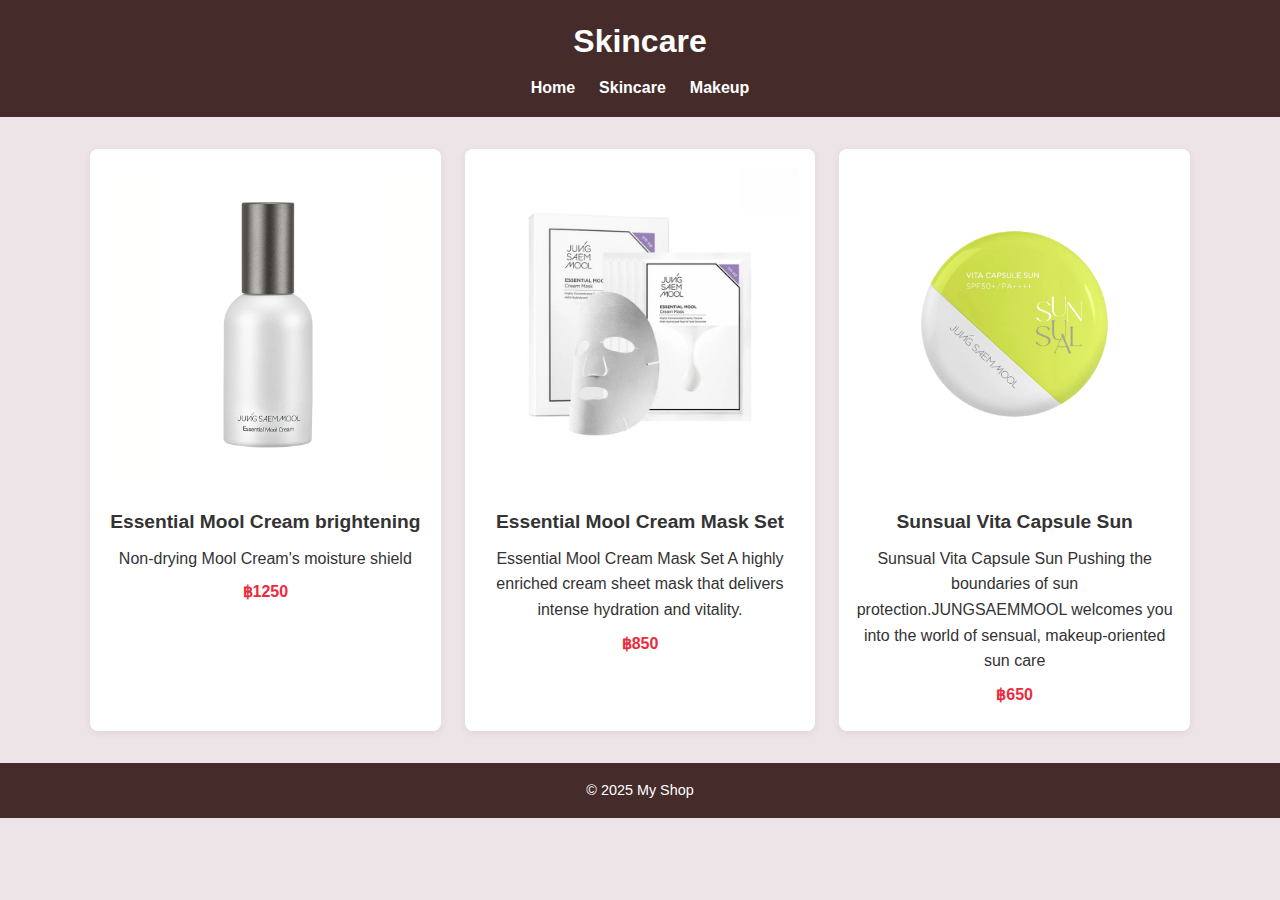
<file: my1stcategory.html>
<!DOCTYPE html>
<html lang="en">
<head>
  <meta charset="utf-8" />
  <meta name="viewport" content="width=device-width, initial-scale=1" />
  <title>Skincare - My Shop</title>
  <link rel="stylesheet" href="mystyle.css" />
</head>
<body>
  <header class="site-header">
    <h1>Skincare</h1>
    <nav>
      <ul class="menu">
        <li><a href="index.html">Home</a></li>
        <li><a href="my1stcategory.html">Skincare</a></li>
        <li><a href="my2ndcategory.html">Makeup</a></li>
      </ul>
    </nav>
  </header>

  <main class="container">
    <section class="products">
      <article class="product-card">
        <img src="resources/8809467633446_1.webp" alt="Essential Mool Cream 50ml" />
        <h2>Essential Mool Cream brightening</h2>
        <p>Non-drying Mool Cream's moisture shield</p>
        <p class="price">฿1250</p>
      </article>
      <article class="product-card">
        <img src="resources/8809467636683_1.webp" alt="Essential Mool Cream Mask Set" />
        <h2>Essential Mool Cream Mask Set</h2>
        <p>Essential Mool Cream Mask Set A highly enriched cream sheet mask that delivers intense hydration and vitality.</p>
        <p class="price">฿850</p>
      </article>
      <article class="product-card">
        <img src="resources/8809826712577_1.webp" alt="Sunscreen" />
        <h2>Sunsual Vita Capsule Sun</h2>
        <p>Sunsual Vita Capsule Sun Pushing the boundaries of sun protection.JUNGSAEMMOOL welcomes you into the world of sensual, makeup-oriented sun care</p>
        <p class="price">฿650</p>
      </article>
    </section>
  </main>

  <footer class="site-footer">
    <p>&copy; 2025 My Shop</p>
  </footer>
</body>
</html>
</file>
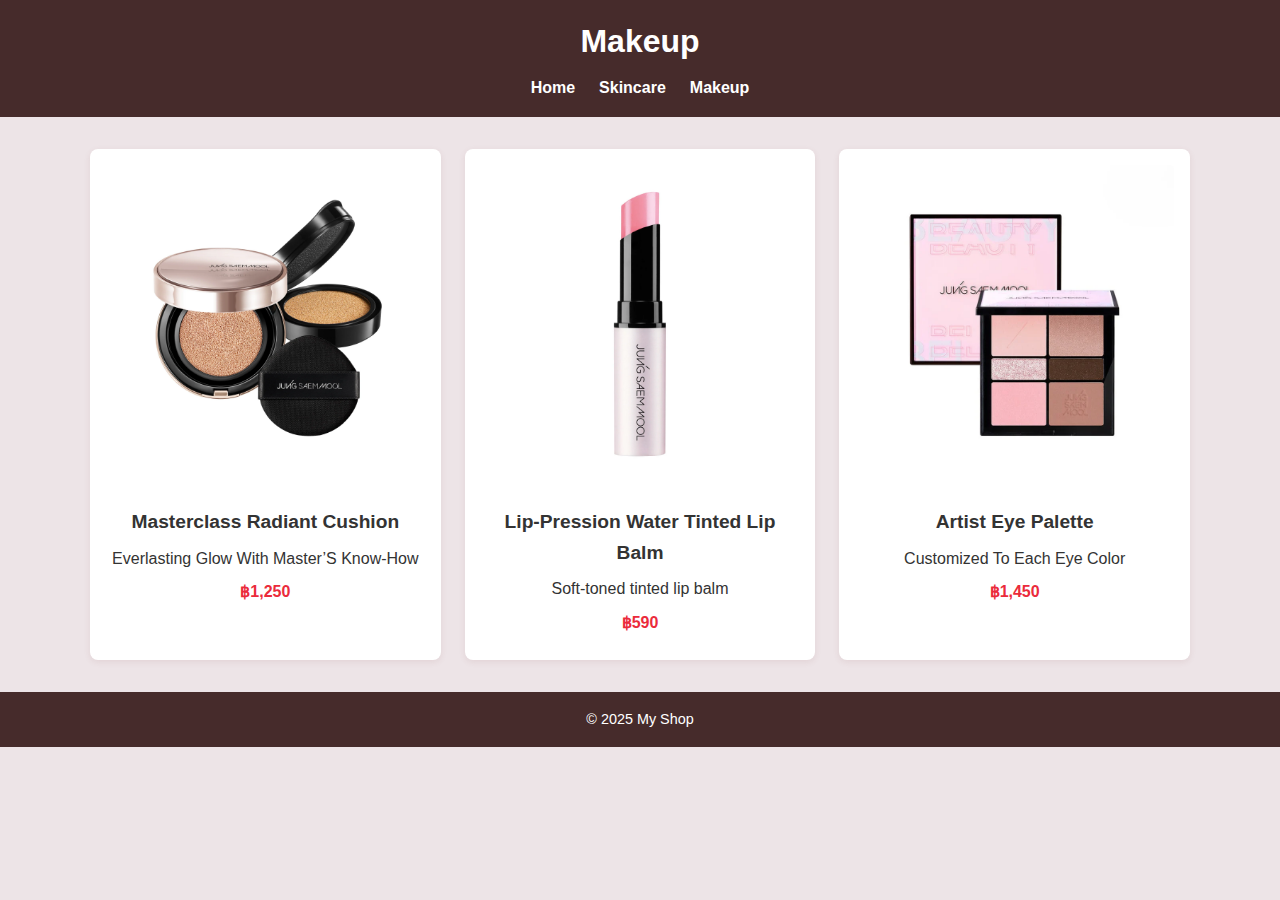
<file: my2ndcategory.html>
<!DOCTYPE html>
<html lang="en">
<head>
  <meta charset="utf-8" />
  <meta name="viewport" content="width=device-width, initial-scale=1" />
  <title>Makeup - My Shop</title>
  <link rel="stylesheet" href="mystyle.css" />
</head>
<body>
  <header class="site-header">
    <h1>Makeup</h1>
    <nav>
      <ul class="menu">
        <li><a href="index.html">Home</a></li>
        <li><a href="my1stcategory.html">Skincare</a></li>
        <li><a href="my2ndcategory.html">Makeup</a></li>
      </ul>
    </nav>
  </header>

  <main class="container">
    <section class="products">
      <article class="product-card">
        <img src="resources/8809467638373_2.webp" alt="Masterclass Radiant Cushion" />
        <h2>Masterclass Radiant Cushion</h2>
        <p>Everlasting Glow With Master’S Know-How</p>
        <p class="price">฿1,250</p>
      </article>
      <article class="product-card">
        <img src="resources/่่junglip.webp" alt="Lip-Pression Water Tinted Lip Balm" />
        <h2>Lip-Pression Water Tinted Lip Balm</h2>
        <p>Soft-toned tinted lip balm</p>
        <p class="price">฿590</p>
      </article>
      <article class="product-card">
        <img src="resources/8809826711617_1.webp" alt="Artist Eye Palette" />
        <h2>Artist Eye Palette</h2>
        <p>Customized To Each Eye Color</p>
        <p class="price">฿1,450</p>
      </article>
    </section>
  </main>

  <footer class="site-footer">
    <p>&copy; 2025 My Shop</p>
  </footer>
</body>
</html>
</file>
<file: mystyle.css>
* {
  margin: 0;
  padding: 0;
  box-sizing: border-box;
}

body {
  font-family: "Tahoma", sans-serif;
  line-height: 1.6;
  background-color: #ede4e7;
  color: #333;
  margin: 0;
}

.site-header {
  background: #462b2b;
  color: #ffffff;
  padding: 1rem;
  text-align: center;
}

.site-header h1 {
  margin-bottom: 0.5rem;
}

.tagline {
  font-style: italic;
  font-size: 0.9rem;
}

.menu {
  list-style: none;
  display: flex;
  justify-content: center;
  gap: 1.5rem;
  margin-top: 0.5rem;
}

.menu a {
  color: #fff;
  text-decoration: none;
  font-weight: bold;
  transition: color 0.3s ease;
}

.menu a:hover {
  color: #fcf9eb;
}

/* Container */
.container {
  width: 90%;
  max-width: 1100px;
  margin: 2rem auto;
}

/* Card sections (Homepage) */
.card {
  background: #fff;
  padding: 1.5rem;
  margin-bottom: 2rem;
  border-radius: 8px;
  box-shadow: 0 2px 6px rgba(154, 111, 111, 0.1);
}

.card h2 {
  margin-bottom: 1rem;
  color: #100101;
}

/* Products Grid */
.products {
  display: grid;
  grid-template-columns: repeat(auto-fit, minmax(250px, 1fr));
  gap: 1.5rem;
}

.product-card {
  background: #fff;
  padding: 1rem;
  border-radius: 8px;
  text-align: center;
  box-shadow: 0 2px 6px rgba(134, 71, 71, 0.1);
  transition: transform 0.2s ease;
}

.product-card:hover {
  transform: translateY(-5px);
}

.product-card img {
  width: 100%;
  height: auto;
  border-radius: 5px;
  margin-bottom: 1rem;
}

.product-card h2 {
  font-size: 1.2rem;
  margin-bottom: 0.5rem;
}

.product-card p {
  margin-bottom: 0.5rem;
}

.price {
  font-weight: bold;
  color: #eb2b3b;
}

/* Footer */
.site-footer {
  background: #462b2b;
  color: #fff;
  text-align: center;
  padding: 1rem;
  margin-top: 2rem;
  font-size: 0.9rem;
}
</file>
